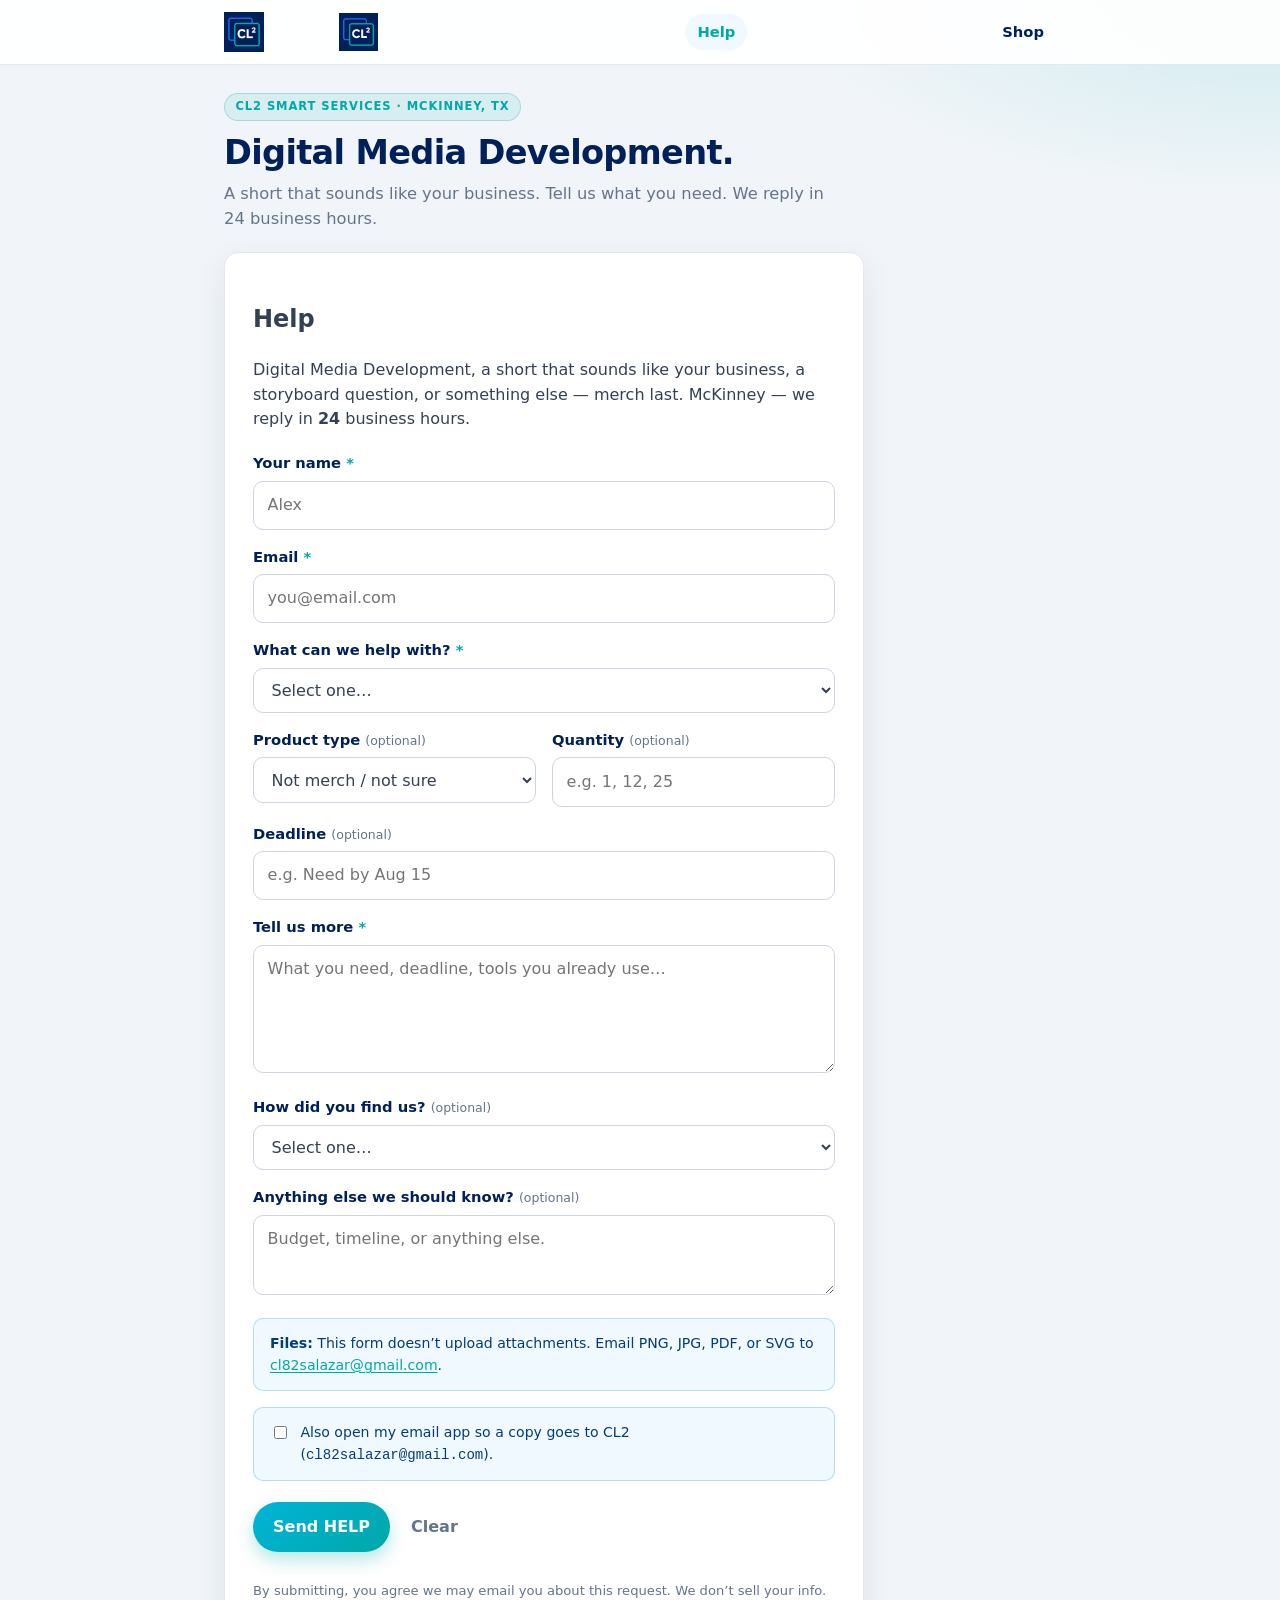
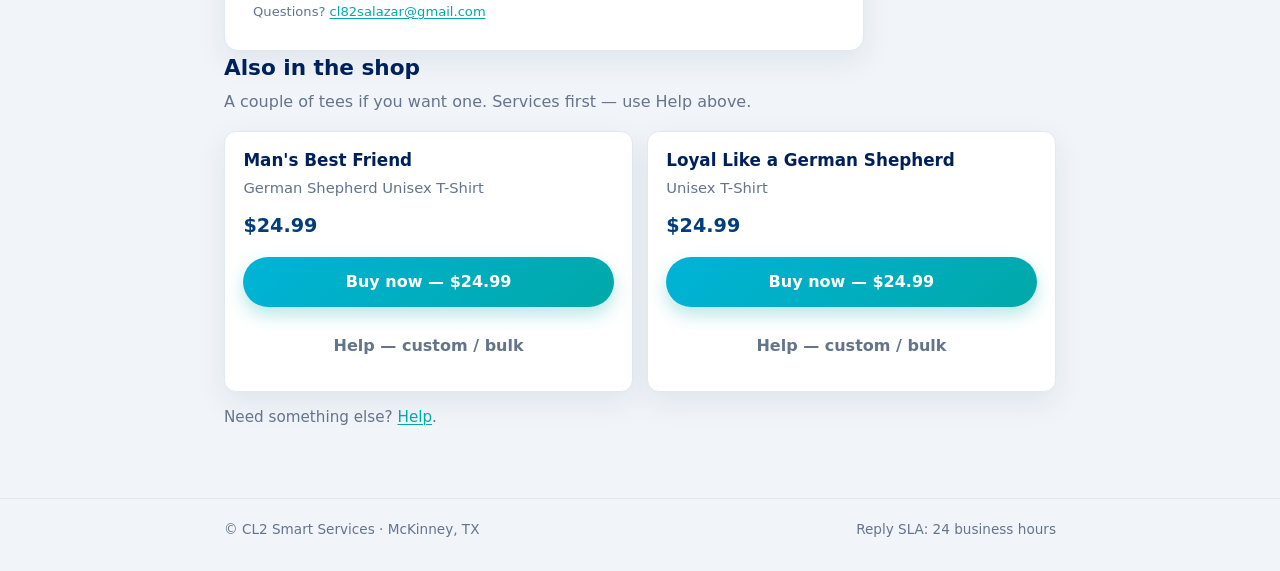
<file: index.html>
<!DOCTYPE html>
<html lang="en">
<head>
  <meta charset="UTF-8" />
  <meta name="viewport" content="width=device-width, initial-scale=1.0" />
  <meta name="description" content="CL2 Smart Services — McKinney automation and ops help. Ask here. We reply in 24 business hours." />
  <meta property="og:title" content="CL2 Smart Services — Automation & ops, McKinney" />
  <meta property="og:description" content="Business automation, ops help, and custom work. McKinney, TX. We reply in 24 business hours." />
  <meta property="og:type" content="website" />
  <meta property="og:url" content="https://cl82salazar-wq.github.io/cl2-lead-capture/" />
  <meta property="og:image" content="https://cl82salazar-wq.github.io/cl2-lead-capture/assets/logo.png" />
  <meta name="twitter:card" content="summary" />
  <meta name="twitter:title" content="CL2 Smart Services — Automation & ops, McKinney" />
  <meta name="twitter:description" content="McKinney automation and ops help. Ask here. We reply in 24 business hours." />
  <link rel="canonical" href="https://cl82salazar-wq.github.io/cl2-lead-capture/" />
  <title>CL² — Digital Media Development</title>
  <link rel="stylesheet" href="styles.css" />
  <link rel="icon" href="assets/favicon.png" type="image/png" />
  <link rel="apple-touch-icon" href="assets/favicon.png" />
</head>
<body>
  <header class="site-header">
    <div class="site-header__inner">
      <a class="brand" href="index.html" aria-label="CL2 Smart Services home">
        <img class="brand__mark" src="assets/mark.png" alt="" />
        <img class="brand__logo" src="assets/logo.png" alt="CL2 Smart Services" />
      </a>
      <a class="nav-link" href="#contact" aria-current="page">Help</a>
      <a class="nav-link" href="#shop">Shop</a>
    </div>
  </header>

  <main>
    <div class="wrap">
      <section class="hero">
        <span class="eyebrow">CL2 Smart Services · McKinney, TX</span>
        <h1>Digital Media Development.</h1>
        <p class="lede">A short that sounds like your business. Tell us what you need. We reply in 24 business hours.</p>
      </section>

      <section id="contact" class="card" aria-labelledby="form-heading">
        <h2 id="form-heading">Help</h2>
        <div class="intro">
          <p>Digital Media Development, a short that sounds like your business, a storyboard question, or something else — merch last. McKinney — we reply in <strong>24</strong> business hours.</p>
        </div>

        <form id="contact-form" class="form-grid" novalidate>
          <div class="field">
            <label for="name">Your name <span class="req" aria-hidden="true">*</span></label>
            <input id="name" name="name" type="text" autocomplete="name" required placeholder="Alex" />
            <p class="error">Please enter your name.</p>
          </div>

          <div class="field">
            <label for="email">Email <span class="req" aria-hidden="true">*</span></label>
            <input id="email" name="email" type="email" autocomplete="email" required placeholder="you@email.com" />
            <p class="error">Please enter a valid email.</p>
          </div>

          <div class="field">
            <label for="help_with">What can we help with? <span class="req" aria-hidden="true">*</span></label>
            <select id="help_with" name="help_with" required>
              <option value="" disabled selected>Select one…</option>
              <option>Digital Media Development</option>
              <option>A short that sounds like my business</option>
              <option>Question about a short / storyboard</option>
              <option>Something else</option>
              <option>Merch / a product in the shop</option>
            </select>
            <p class="error">Please choose an option.</p>
          </div>

          <div class="row-2">
            <div class="field">
              <label for="product_type">Product type <span class="optional">(optional)</span></label>
              <select id="product_type" name="product_type">
                <option value="">Not merch / not sure</option>
                <option>Automation / software</option>
                <option>T-shirt</option>
                <option>Hoodie / sweatshirt</option>
                <option>Mug</option>
                <option>Sticker</option>
                <option>Other apparel</option>
                <option>Home / gift item</option>
                <option>Other</option>
              </select>
            </div>
            <div class="field">
              <label for="quantity">Quantity <span class="optional">(optional)</span></label>
              <input id="quantity" name="quantity" type="text" inputmode="numeric" placeholder="e.g. 1, 12, 25" />
            </div>
          </div>

          <div class="field">
            <label for="deadline">Deadline <span class="optional">(optional)</span></label>
            <input id="deadline" name="deadline" type="text" placeholder="e.g. Need by Aug 15" />
          </div>

          <div class="field">
            <label for="tell_us_more">Tell us more <span class="req" aria-hidden="true">*</span></label>
            <textarea id="tell_us_more" name="tell_us_more" required placeholder="What you need, deadline, tools you already use…"></textarea>
            <p class="error">Please tell us a bit more about your request.</p>
          </div>

          <div class="field">
            <label for="found_us">How did you find us? <span class="optional">(optional)</span></label>
            <select id="found_us" name="found_us">
              <option value="">Select one…</option>
              <option>Etsy</option>
              <option>Instagram</option>
              <option>Google / search</option>
              <option>Friend or referral</option>
              <option>TikTok</option>
              <option>Facebook</option>
              <option>Other</option>
            </select>
          </div>

          <div class="field">
            <label for="anything_else">Anything else we should know? <span class="optional">(optional)</span></label>
            <textarea id="anything_else" name="anything_else" style="min-height:5rem" placeholder="Budget, timeline, or anything else."></textarea>
          </div>

          <div class="note-box">
            <strong>Files:</strong> This form doesn’t upload attachments.
            Email PNG, JPG, PDF, or SVG to
            <a href="mailto:cl82salazar@gmail.com">cl82salazar@gmail.com</a>.
          </div>

          <label class="note-box" style="display:flex;gap:0.65rem;align-items:flex-start;cursor:pointer;">
            <input id="also_mailto" type="checkbox" style="margin-top:0.25rem;" />
            <span>
              Also open my email app so a copy goes to CL2
              (<code>cl82salazar@gmail.com</code>).
            </span>
          </label>

          <div class="actions">
            <button type="submit" class="btn btn-primary">Send HELP</button>
            <button type="reset" class="btn btn-ghost">Clear</button>
          </div>

          <p class="privacy">
            By submitting, you agree we may email you about this request.
            We don’t sell your info. Questions?
            <a href="mailto:cl82salazar@gmail.com">cl82salazar@gmail.com</a>
          </p>
        </form>
      </section>
      <section id="shop" class="shop" aria-labelledby="shop-heading">
        <div class="shop__head">
          <h2 id="shop-heading">Also in the shop</h2>
          <p>A couple of tees if you want one. Services first — use Help above.</p>
        </div>
        <div class="product-grid">
          <article class="product-card">
            <h3>Man's Best Friend</h3>
            <p class="product-card__meta">German Shepherd Unisex T-Shirt</p>
            <p class="product-card__price">$24.99</p>
            <a class="btn btn-primary" href="https://cl2-smart-services.myshopify.com/products/mans-best-friend-german-shepherd-unisex-t-shirt">Buy now — $24.99</a>
            <a class="btn btn-ghost" href="index.html?help=Custom%20%2F%20personalized%20order&amp;product=T-shirt&amp;ref=mans-best-friend#contact">Help — custom / bulk</a>
          </article>
          <article class="product-card">
            <h3>Loyal Like a German Shepherd</h3>
            <p class="product-card__meta">Unisex T-Shirt</p>
            <p class="product-card__price">$24.99</p>
            <a class="btn btn-primary" href="https://cl2-smart-services.myshopify.com/products/loyal-like-a-german-shepherd-unisex-t-shirt">Buy now — $24.99</a>
            <a class="btn btn-ghost" href="index.html?help=Custom%20%2F%20personalized%20order&amp;product=T-shirt&amp;ref=loyal-like#contact">Help — custom / bulk</a>
          </article>
        </div>
        <p class="shop__note">Need something else? <a href="#contact">Help</a>.</p>
      </section>

    </div>
  </main>

  <footer class="site-footer">
    <div class="site-footer__inner">
      <span>© CL2 Smart Services · McKinney, TX</span>
      <span>Reply SLA: 24 business hours</span>
    </div>
  </footer>

  <script src="form.js"></script>
</body>
</html>
</file>
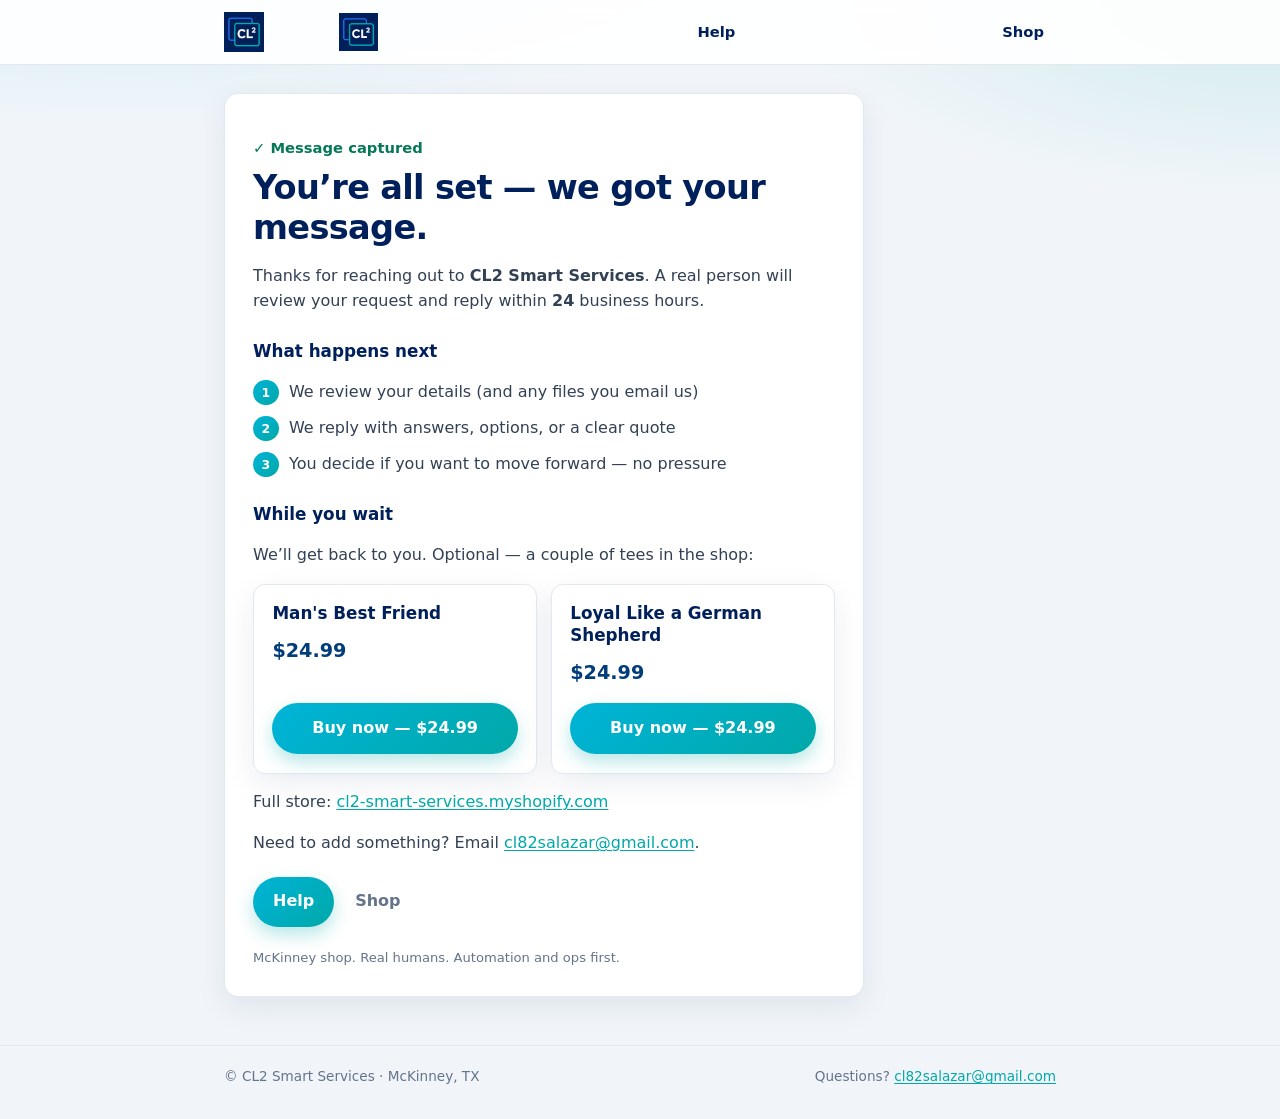
<file: thank-you.html>
<!DOCTYPE html>
<html lang="en">
<head>
  <meta charset="UTF-8" />
  <meta name="viewport" content="width=device-width, initial-scale=1.0" />
  <meta name="robots" content="noindex" />
  <title>Message sent | CL2 Smart Services</title>
  <link rel="stylesheet" href="styles.css" />
  <link rel="icon" href="assets/favicon.png" type="image/png" />
</head>
<body>
  <header class="site-header">
    <div class="site-header__inner">
      <a class="brand" href="index.html" aria-label="CL2 Smart Services home">
        <img class="brand__mark" src="assets/mark.png" alt="" />
        <img class="brand__logo" src="assets/logo.png" alt="CL2 Smart Services" />
      </a>
      <a class="nav-link" href="index.html#contact">Help</a>
      <a class="nav-link" href="index.html#shop">Shop</a>
    </div>
  </header>

  <main>
    <div class="wrap">
      <section class="card thank-card">
        <p class="status-ok" aria-live="polite">✓ Message captured</p>
        <h1>You’re all set — we got your message.</h1>
        <p>
          Thanks for reaching out to <strong>CL2 Smart Services</strong>.
          A real person will review your request and reply within
          <strong data-sla>24</strong> business hours.
        </p>

        <h2 class="section-title">What happens next</h2>
        <ol class="steps">
          <li>
            <span class="step-num">1</span>
            <span>We review your details (and any files you email us)</span>
          </li>
          <li>
            <span class="step-num">2</span>
            <span>We reply with answers, options, or a clear quote</span>
          </li>
          <li>
            <span class="step-num">3</span>
            <span>You decide if you want to move forward — no pressure</span>
          </li>
        </ol>

        <h2 class="section-title">While you wait</h2>
        <p>We’ll get back to you. Optional — a couple of tees in the shop:</p>
        <div class="product-grid" style="margin:0.75rem 0 1rem;">
          <article class="product-card">
            <h3>Man's Best Friend</h3>
            <p class="product-card__price">$24.99</p>
            <a class="btn btn-primary" href="https://cl2-smart-services.myshopify.com/products/mans-best-friend-german-shepherd-unisex-t-shirt">Buy now — $24.99</a>
          </article>
          <article class="product-card">
            <h3>Loyal Like a German Shepherd</h3>
            <p class="product-card__price">$24.99</p>
            <a class="btn btn-primary" href="https://cl2-smart-services.myshopify.com/products/loyal-like-a-german-shepherd-unisex-t-shirt">Buy now — $24.99</a>
          </article>
        </div>
        <p>
          Full store: <a href="https://cl2-smart-services.myshopify.com">cl2-smart-services.myshopify.com</a>
        </p>
        <p>
          Need to add something? Email
          <a data-support-email href="mailto:cl82salazar@gmail.com">cl82salazar@gmail.com</a>.
        </p>

        <p class="note-box" id="file-note" hidden style="margin-top:1rem;"></p>

        <dl class="lead-summary" id="lead-summary" hidden></dl>

        <div class="actions" style="margin-top:1.25rem;">
          <a class="btn btn-primary" href="index.html#contact">Help</a>
          <a class="btn btn-ghost" href="index.html#shop">Shop</a>
        </div>

        <p class="privacy" style="margin-top:1.25rem;">
          McKinney shop. Real humans. Automation and ops first.
        </p>
      </section>
    </div>
  </main>

  <footer class="site-footer">
    <div class="site-footer__inner">
      <span>© CL2 Smart Services · McKinney, TX</span>
      <span>Questions? <a href="mailto:cl82salazar@gmail.com">cl82salazar@gmail.com</a></span>
    </div>
  </footer>

  <script src="thank-you.js"></script>
</body>
</html>
</file>
<file: styles.css>
/* CL2 Smart Services — brand tokens from logo SVGs */
:root {
  --navy: #00205b;
  --navy-mid: #003d7a;
  --teal: #00a8a8;
  --cyan: #00b4d8;
  --sky: #7ec8e3;
  --ice: #f0f9ff;
  --bg: #f1f5f9;
  --surface: #ffffff;
  --text: #334155;
  --muted: #64748b;
  --border: #e2e8f0;
  --danger: #b91c1c;
  --success: #047857;
  --radius: 12px;
  --shadow: 0 10px 30px rgba(0, 32, 91, 0.08);
  --max: 40rem;
  --font: "Segoe UI", system-ui, -apple-system, Arial, Helvetica, sans-serif;
}

*,
*::before,
*::after {
  box-sizing: border-box;
}

html {
  scroll-behavior: smooth;
}

body {
  margin: 0;
  font-family: var(--font);
  color: var(--text);
  background:
    radial-gradient(1200px 400px at 10% -10%, rgba(0, 180, 216, 0.18), transparent 60%),
    radial-gradient(900px 360px at 100% 0%, rgba(0, 168, 168, 0.14), transparent 55%),
    var(--bg);
  line-height: 1.55;
  min-height: 100vh;
}

img {
  max-width: 100%;
  height: auto;
  display: block;
}

a {
  color: var(--teal);
  text-decoration-thickness: 1px;
  text-underline-offset: 2px;
}

a:hover {
  color: var(--navy);
}

.site-header {
  background: rgba(255, 255, 255, 0.92);
  border-bottom: 1px solid var(--border);
  backdrop-filter: blur(8px);
  position: sticky;
  top: 0;
  z-index: 10;
}

.site-header__inner,
.site-footer__inner,
.wrap {
  width: min(100% - 2rem, 52rem);
  margin: 0 auto;
}

.site-header__inner {
  display: flex;
  align-items: center;
  justify-content: space-between;
  gap: 1rem;
  min-height: 4rem;
  padding: 0.5rem 0;
}

.brand {
  display: flex;
  align-items: center;
  gap: 0.65rem;
  text-decoration: none;
  color: inherit;
}

.brand__mark {
  width: 2.5rem;
  height: 2.5rem;
  flex-shrink: 0;
}

.brand__logo {
  width: 10.5rem;
  height: 2.4rem;
  object-fit: contain;
}

.nav-link {
  font-size: 0.92rem;
  font-weight: 600;
  color: var(--navy);
  text-decoration: none;
  padding: 0.4rem 0.75rem;
  border-radius: 999px;
}

.nav-link:hover,
.nav-link[aria-current="page"] {
  background: var(--ice);
  color: var(--teal);
}

main {
  padding: 1.75rem 0 3rem;
}

.hero {
  margin-bottom: 1.25rem;
}

.eyebrow {
  display: inline-block;
  font-size: 0.72rem;
  font-weight: 700;
  letter-spacing: 0.08em;
  text-transform: uppercase;
  color: var(--teal);
  background: rgba(0, 168, 168, 0.1);
  border: 1px solid rgba(0, 168, 168, 0.25);
  border-radius: 999px;
  padding: 0.25rem 0.65rem;
  margin-bottom: 0.75rem;
}

h1 {
  margin: 0 0 0.5rem;
  color: var(--navy);
  font-size: clamp(1.65rem, 4vw, 2.1rem);
  line-height: 1.2;
  letter-spacing: -0.02em;
}

.lede {
  margin: 0;
  color: var(--muted);
  font-size: 1.02rem;
  max-width: 38rem;
}

.card {
  background: var(--surface);
  border: 1px solid var(--border);
  border-radius: calc(var(--radius) + 2px);
  box-shadow: var(--shadow);
  padding: clamp(1.25rem, 3vw, 1.75rem);
  max-width: var(--max);
}

.intro {
  margin: 0 0 1.25rem;
  color: var(--text);
}

.intro p {
  margin: 0 0 0.75rem;
}

.intro p:last-child {
  margin-bottom: 0;
}

.todo-url {
  display: inline-block;
  background: #fff7ed;
  color: #9a3412;
  border: 1px dashed #fdba74;
  border-radius: 6px;
  padding: 0.1rem 0.4rem;
  font-family: ui-monospace, SFMono-Regular, Menlo, Consolas, monospace;
  font-size: 0.85em;
}

.form-grid {
  display: grid;
  gap: 1rem;
}

.field label {
  display: block;
  font-weight: 600;
  color: var(--navy);
  font-size: 0.92rem;
  margin-bottom: 0.35rem;
}

.req {
  color: var(--teal);
  font-weight: 700;
}

.optional {
  color: var(--muted);
  font-weight: 500;
  font-size: 0.85em;
}

.field input,
.field select,
.field textarea {
  width: 100%;
  border: 1px solid #cbd5e1;
  border-radius: 10px;
  padding: 0.7rem 0.85rem;
  font: inherit;
  color: var(--text);
  background: #fff;
  transition: border-color 0.15s ease, box-shadow 0.15s ease;
}

.field textarea {
  min-height: 8rem;
  resize: vertical;
}

.field input:focus,
.field select:focus,
.field textarea:focus {
  outline: none;
  border-color: var(--cyan);
  box-shadow: 0 0 0 3px rgba(0, 180, 216, 0.2);
}

.help {
  margin: 0.35rem 0 0;
  font-size: 0.8rem;
  color: var(--muted);
}

.row-2 {
  display: grid;
  gap: 1rem;
}

@media (min-width: 640px) {
  .row-2 {
    grid-template-columns: 1fr 1fr;
  }
}

.note-box {
  background: var(--ice);
  border: 1px solid rgba(126, 200, 227, 0.55);
  border-radius: 10px;
  padding: 0.85rem 1rem;
  font-size: 0.88rem;
  color: var(--navy-mid);
}

.actions {
  display: flex;
  flex-wrap: wrap;
  gap: 0.75rem;
  align-items: center;
  margin-top: 0.25rem;
}

.btn {
  appearance: none;
  border: none;
  border-radius: 999px;
  padding: 0.8rem 1.25rem;
  font: inherit;
  font-weight: 700;
  cursor: pointer;
  text-decoration: none;
  display: inline-flex;
  align-items: center;
  justify-content: center;
  gap: 0.4rem;
  transition: transform 0.12s ease, box-shadow 0.12s ease, background 0.12s ease;
}

.btn:active {
  transform: translateY(1px);
}

.btn-primary {
  background: linear-gradient(135deg, var(--cyan), var(--teal));
  color: #fff;
  box-shadow: 0 8px 18px rgba(0, 168, 168, 0.28);
}

.btn-primary:hover {
  box-shadow: 0 10px 22px rgba(0, 168, 168, 0.36);
  color: #fff;
}

.btn-secondary {
  background: #fff;
  color: var(--navy);
  border: 1px solid #cbd5e1;
}

.btn-secondary:hover {
  border-color: var(--sky);
  background: var(--ice);
  color: var(--navy);
}

.btn-ghost {
  background: transparent;
  color: var(--muted);
  border: 1px solid transparent;
  padding-left: 0.5rem;
  padding-right: 0.5rem;
}

.privacy {
  margin: 0.75rem 0 0;
  font-size: 0.82rem;
  color: var(--muted);
}

.site-footer {
  border-top: 1px solid var(--border);
  padding: 1.25rem 0 2rem;
  color: var(--muted);
  font-size: 0.85rem;
}

.site-footer__inner {
  display: flex;
  flex-wrap: wrap;
  gap: 0.5rem 1rem;
  justify-content: space-between;
  align-items: center;
}

.thank-card h1 {
  margin-bottom: 0.75rem;
}

.thank-card .steps {
  margin: 1rem 0 0;
  padding: 0;
  list-style: none;
  display: grid;
  gap: 0.65rem;
}

.thank-card .steps li {
  display: grid;
  grid-template-columns: 1.6rem 1fr;
  gap: 0.65rem;
  align-items: start;
}

.step-num {
  width: 1.6rem;
  height: 1.6rem;
  border-radius: 50%;
  background: linear-gradient(135deg, var(--cyan), var(--teal));
  color: #fff;
  font-size: 0.78rem;
  font-weight: 800;
  display: grid;
  place-items: center;
}

.section-title {
  margin: 1.5rem 0 0.5rem;
  color: var(--navy);
  font-size: 1.05rem;
}

.lead-summary {
  margin-top: 1rem;
  background: #f8fafc;
  border: 1px solid var(--border);
  border-radius: 10px;
  padding: 0.85rem 1rem;
  font-size: 0.9rem;
}

.lead-summary dt {
  font-weight: 700;
  color: var(--navy);
  margin-top: 0.45rem;
}

.lead-summary dd {
  margin: 0.15rem 0 0;
  color: var(--text);
}

.status-ok {
  display: inline-flex;
  align-items: center;
  gap: 0.4rem;
  color: var(--success);
  font-weight: 700;
  font-size: 0.92rem;
  margin-bottom: 0.5rem;
}

.sr-only {
  position: absolute;
  width: 1px;
  height: 1px;
  padding: 0;
  margin: -1px;
  overflow: hidden;
  clip: rect(0, 0, 0, 0);
  border: 0;
}

.error {
  color: var(--danger);
  font-size: 0.82rem;
  margin: 0.3rem 0 0;
  display: none;
}

.field.invalid input,
.field.invalid select,
.field.invalid textarea {
  border-color: #fca5a5;
}

.field.invalid .error {
  display: block;
}


/* Shop / product CTAs */
.shop {
  margin: 0 0 1.25rem;
}

.shop__head h2 {
  margin: 0 0 0.35rem;
  color: var(--navy);
  font-size: 1.35rem;
}

.shop__head p {
  margin: 0 0 1rem;
  color: var(--muted);
}

.product-grid {
  display: grid;
  gap: 0.85rem;
}

@media (min-width: 640px) {
  .product-grid {
    grid-template-columns: 1fr 1fr;
  }
}

.product-card {
  background: var(--surface);
  border: 1px solid var(--border);
  border-radius: var(--radius);
  box-shadow: var(--shadow);
  padding: 1.1rem 1.15rem 1.2rem;
  display: flex;
  flex-direction: column;
  gap: 0.35rem;
}

.product-card h3 {
  margin: 0;
  color: var(--navy);
  font-size: 1.05rem;
  line-height: 1.3;
}

.product-card__meta {
  margin: 0;
  color: var(--muted);
  font-size: 0.92rem;
}

.product-card__price {
  margin: 0.35rem 0 0.65rem;
  color: var(--navy-mid);
  font-weight: 700;
  font-size: 1.2rem;
}

.product-card .btn {
  margin-top: auto;
  text-align: center;
  text-decoration: none;
}

.product-card .btn + .btn {
  margin-top: 0.45rem;
}

.shop__note {
  margin: 0.85rem 0 0;
  color: var(--muted);
  font-size: 0.95rem;
}
</file>
